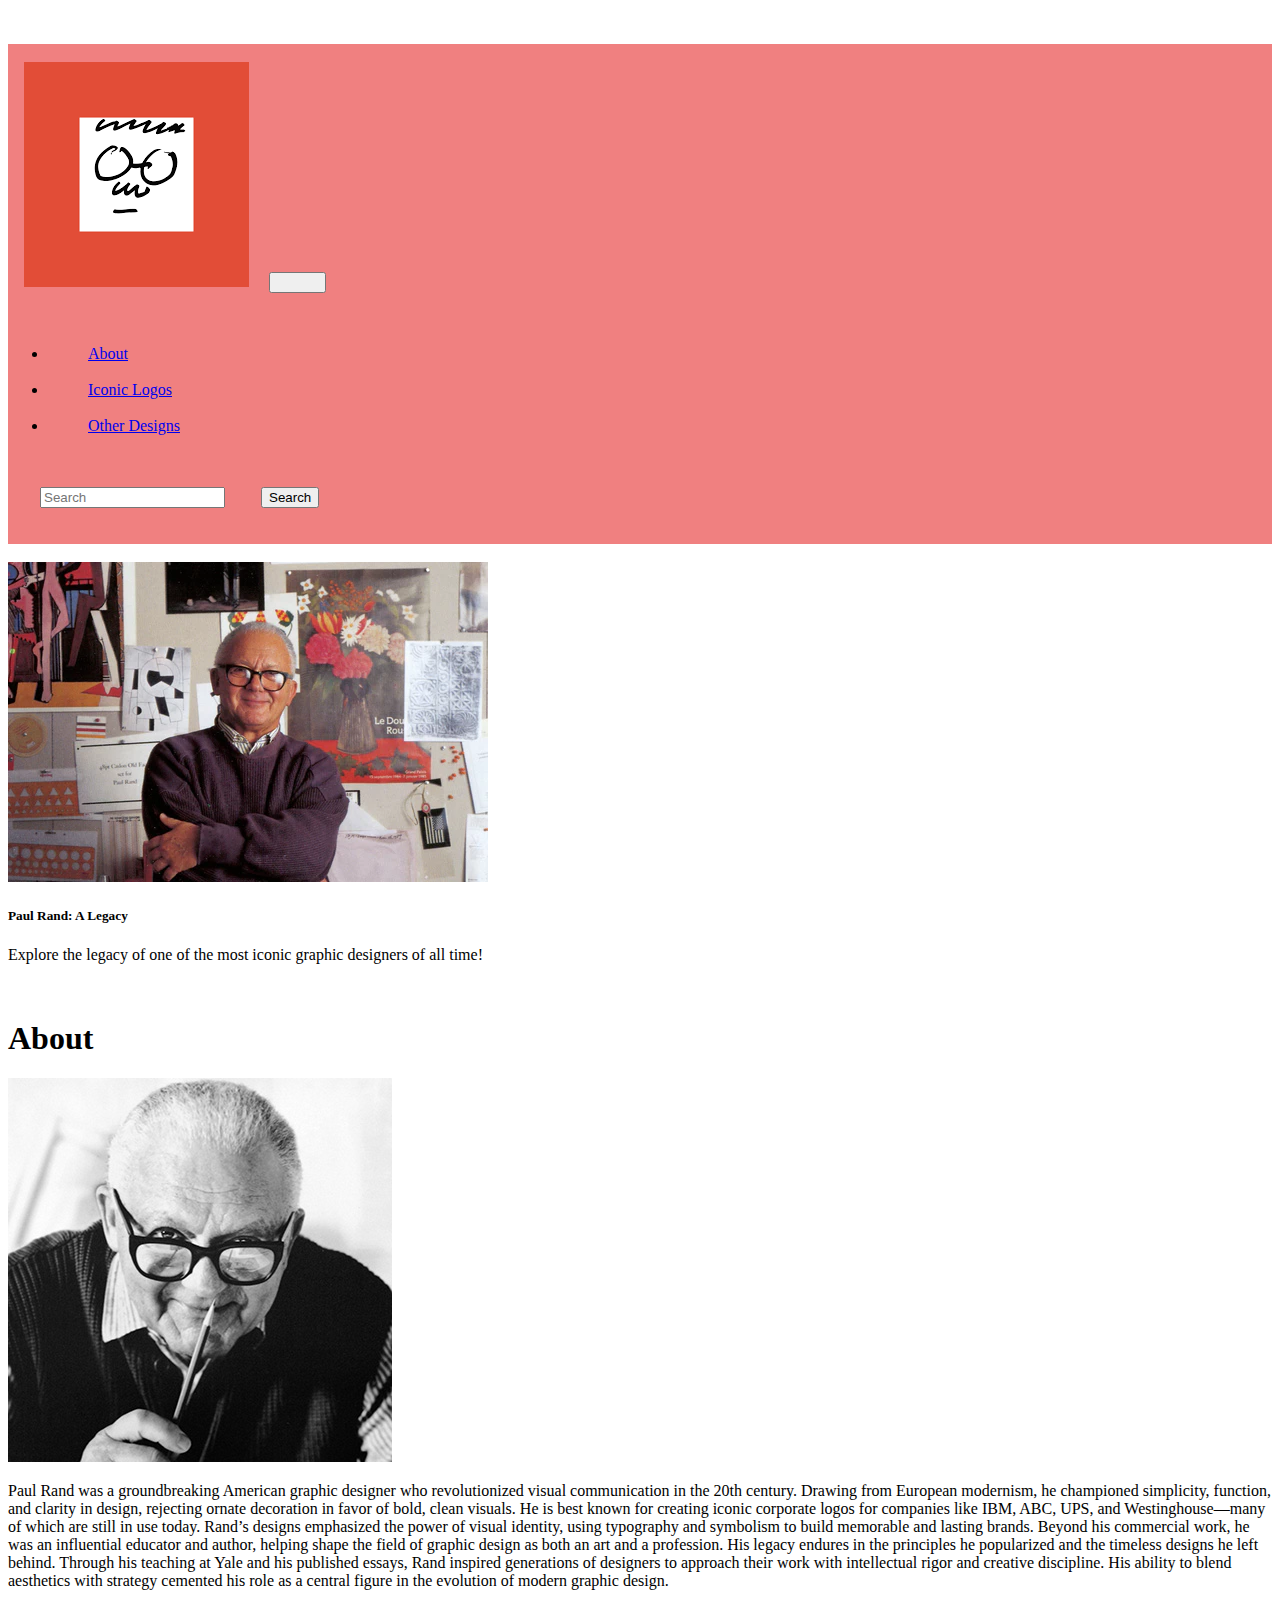
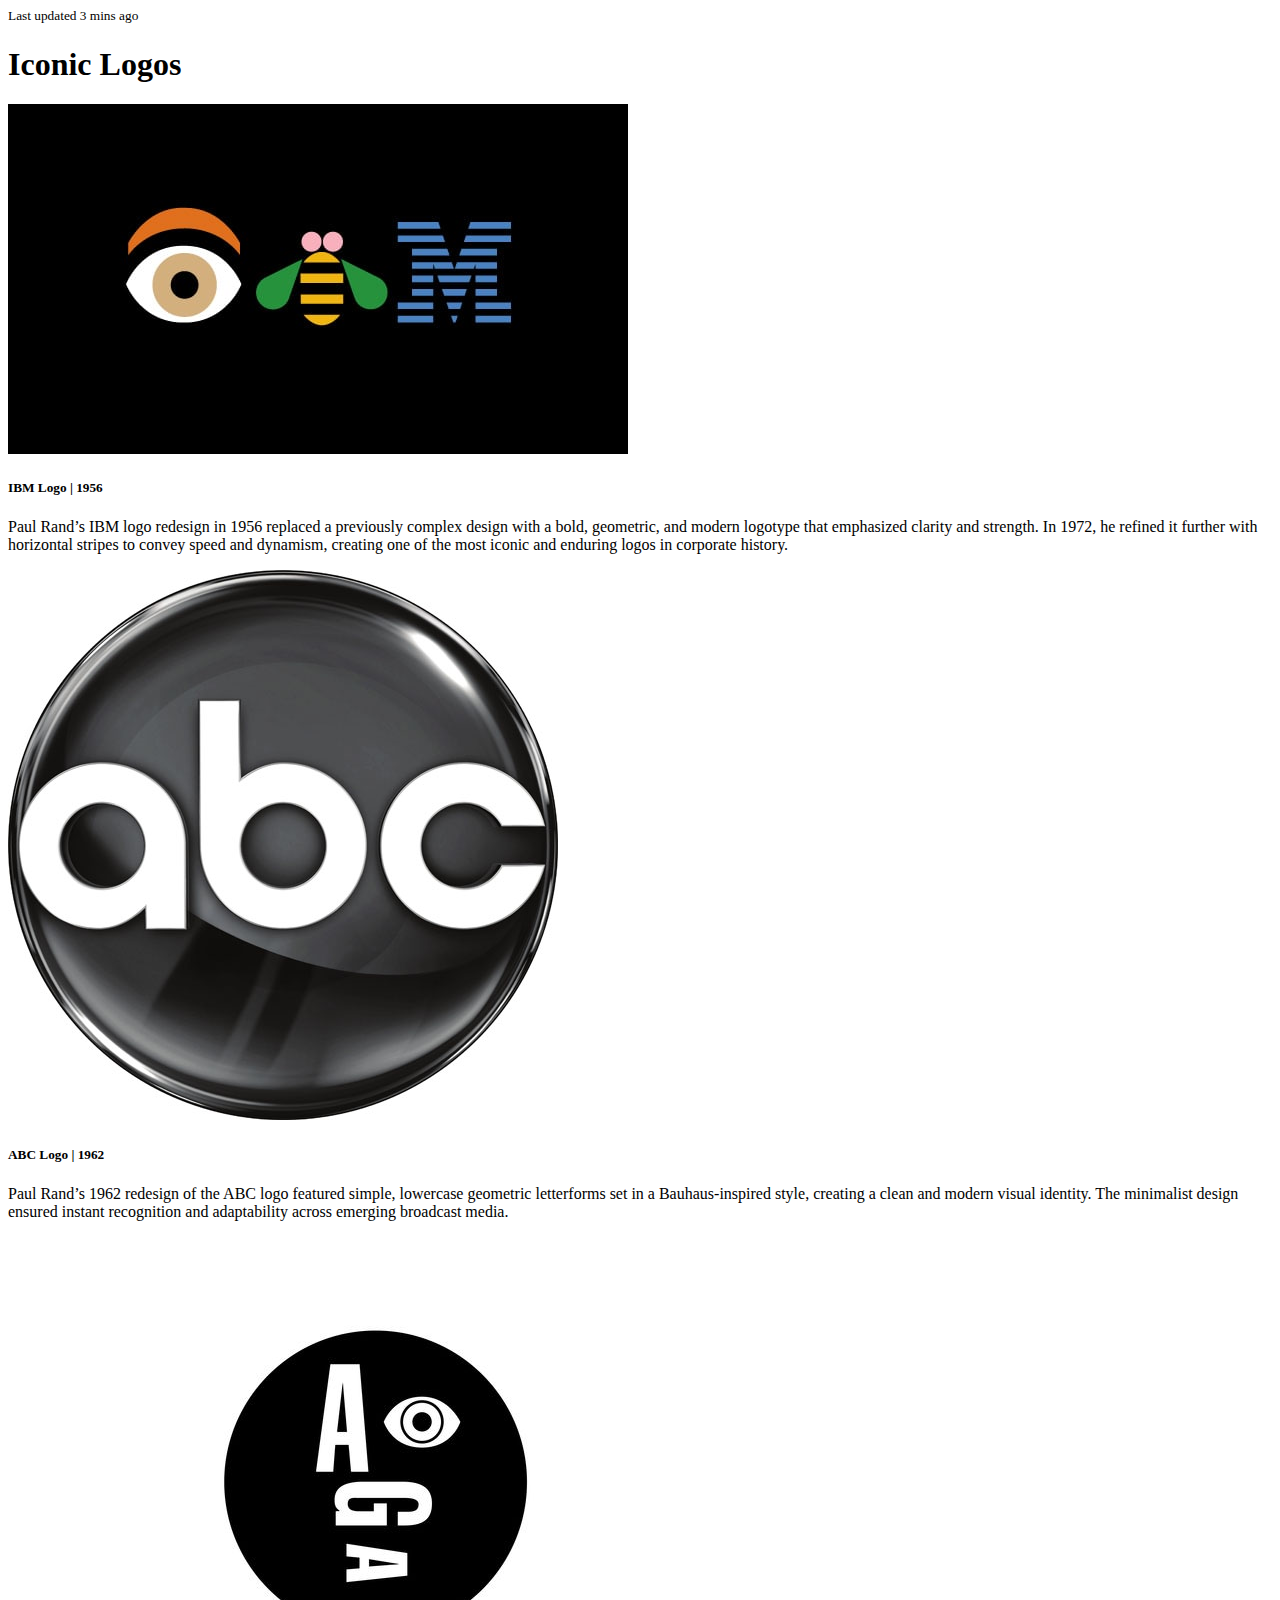
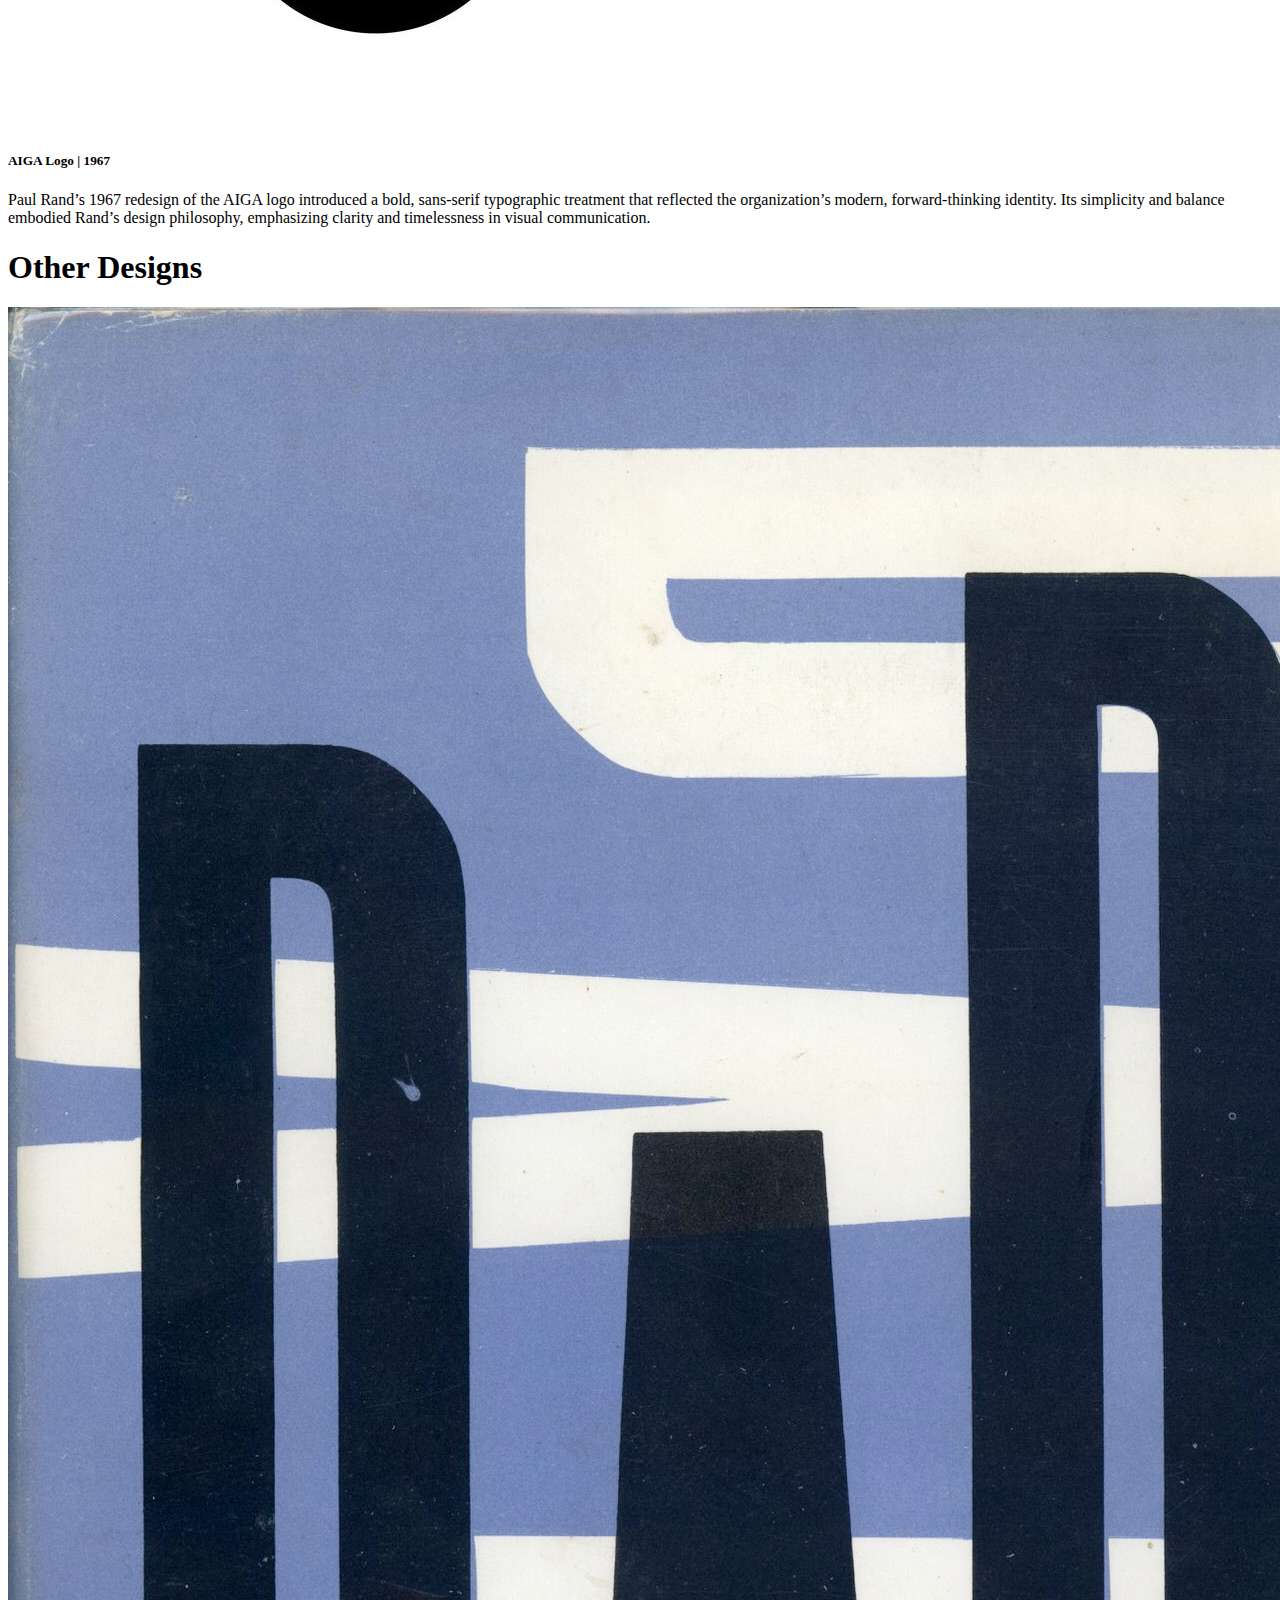
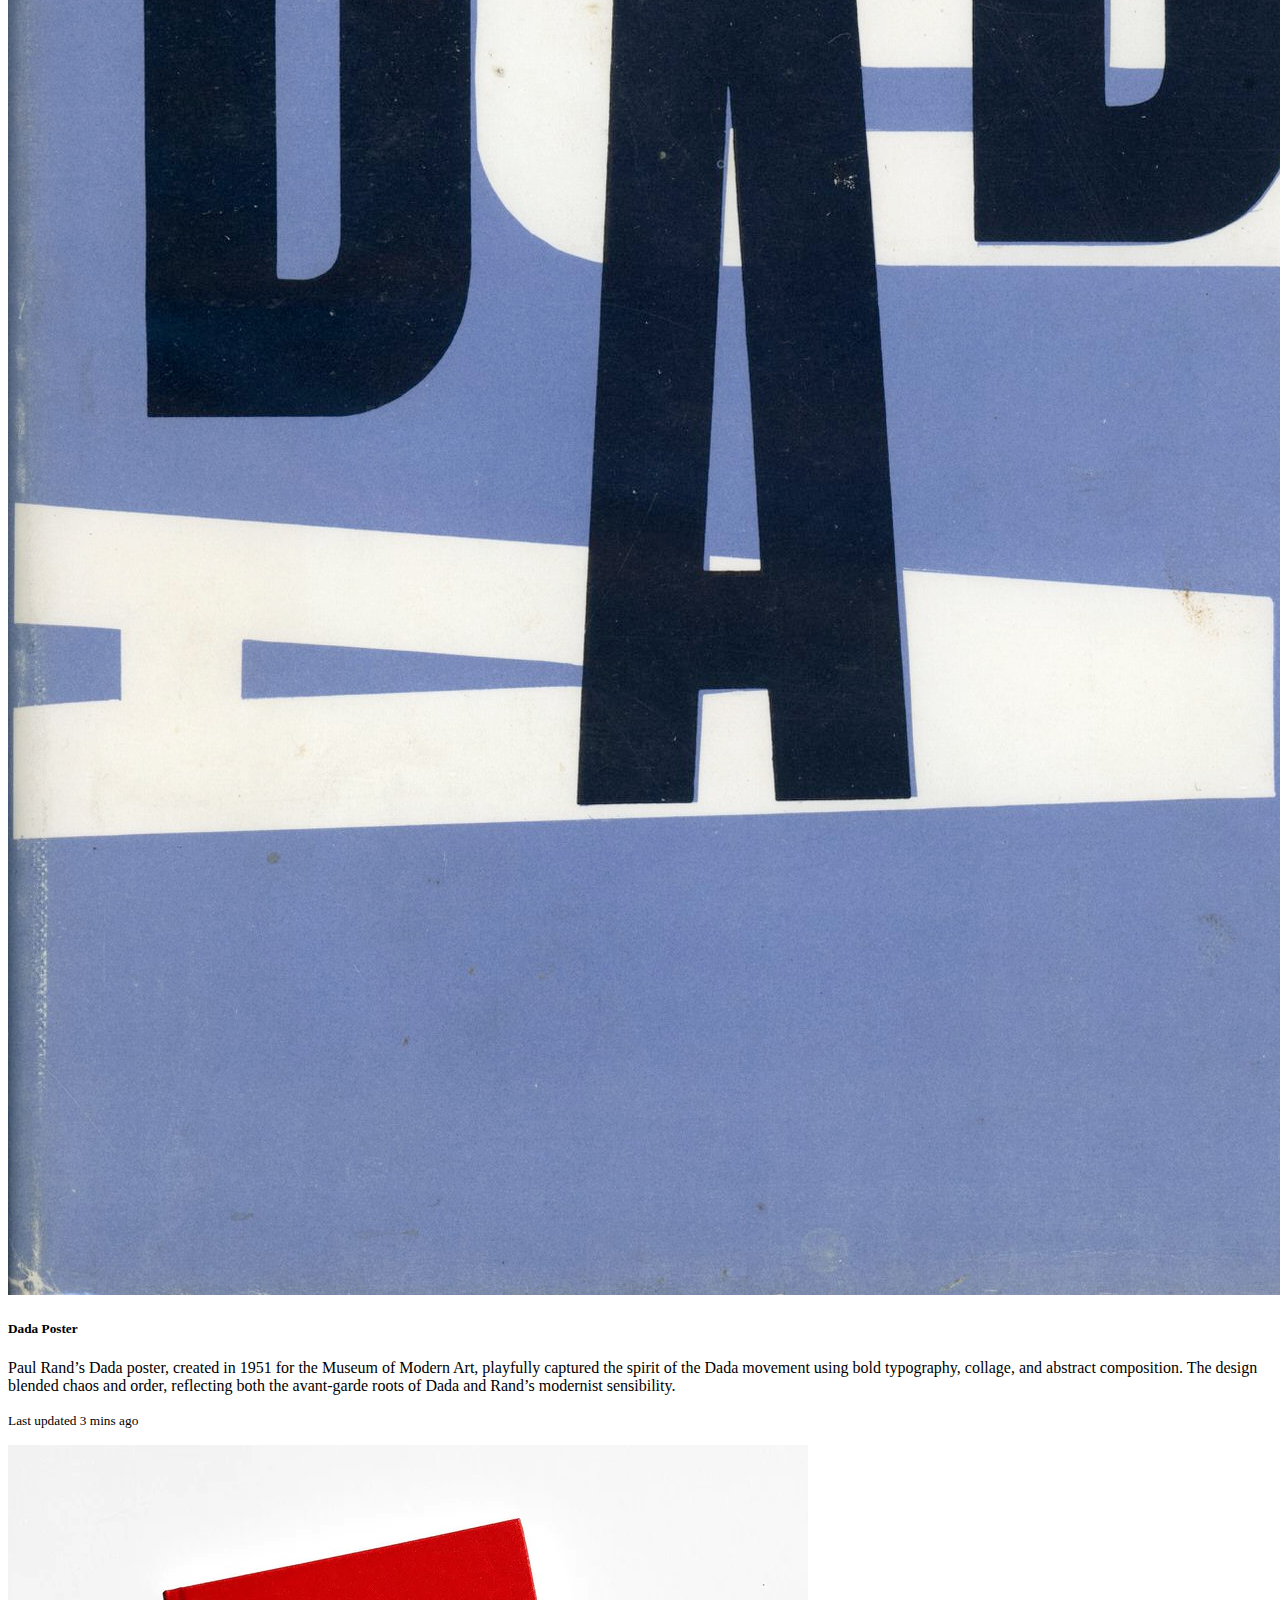
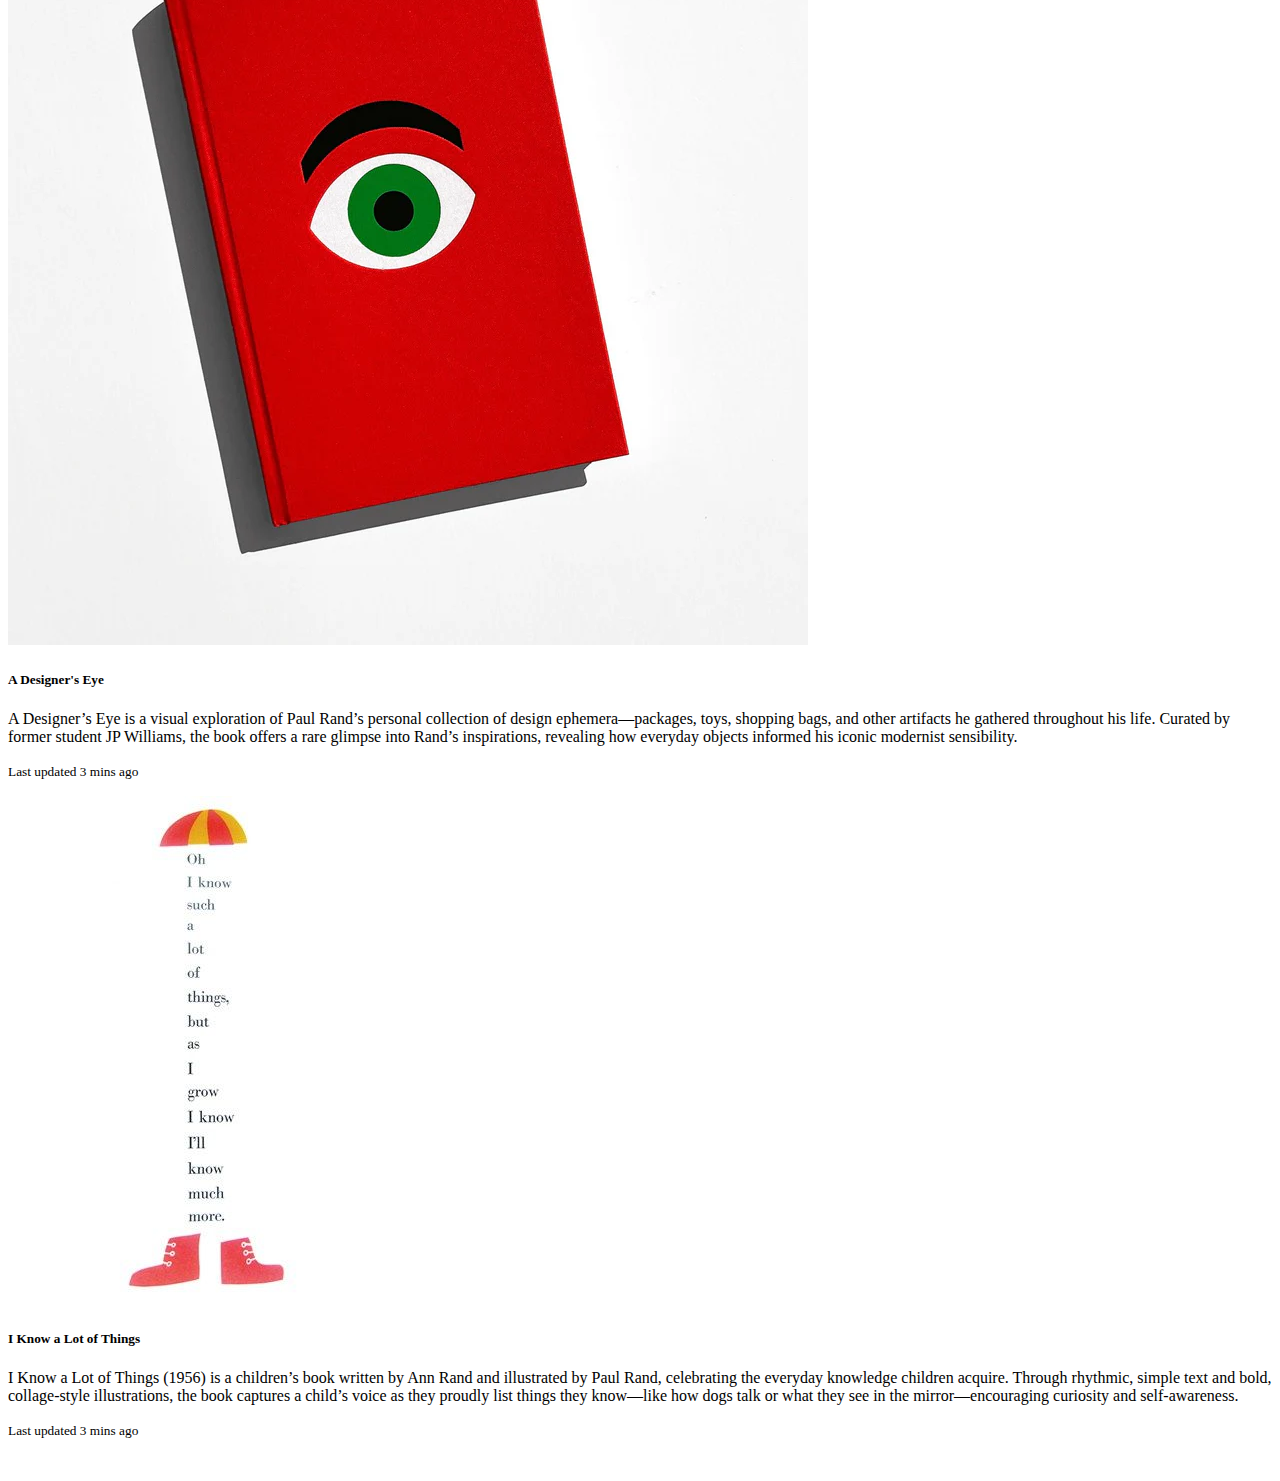
<file: historicaldesigner/index.html>
<!doctype html>
<html lang="en">
  <head>
    <meta charset="utf-8">
    <meta name="viewport" content="width=device-width, initial-scale=1">
    <title>Bootstrap demo</title>
    <link href="https://cdn.jsdelivr.net/npm/bootstrap@5.3.5/dist/css/bootstrap.min.css" rel="stylesheet" integrity="sha384-SgOJa3DmI69IUzQ2PVdRZhwQ+dy64/BUtbMJw1MZ8t5HZApcHrRKUc4W0kG879m7" crossorigin="anonymous">
  <link href="style.css" rel="stylesheet" type="text/css">
    
    </head>
  <body>
      
      <div class="container">  
          <nav class="navbar navbar-expand-lg">
  <div class="container-fluid">
    <a class="navbar-brand" href="#" style="width:5%"><img src="img/randlogo.jpeg" alt="logo" class="img-fluid"></a>
    <button class="navbar-toggler" type="button" data-bs-toggle="collapse" data-bs-target="#navbarSupportedContent" aria-controls="navbarSupportedContent" aria-expanded="false" aria-label="Toggle navigation">
      <span class="navbar-toggler-icon"></span>
    </button>
    <div class="collapse navbar-collapse" id="navbarSupportedContent">
      <ul class="navbar-nav me-auto mb-2 mb-lg-0">
        <li class="nav-item">
          <a class="nav-link active" aria-current="page" href="#about">About</a>
        </li>
        <li class="nav-item">
          <a class="nav-link" href="#iconiclogos">Iconic Logos</a>
        </li>
        <li class="nav-item">
          <a class="nav-link" href="#otherdesigns">Other Designs</a>
        </li>
          
          
      </ul>
      <form class="d-flex" role="search">
        <input class="form-control me-2" type="search" placeholder="Search" aria-label="Search">
        <button class="btn btn-dark" type="submit">Search</button>
      </form>
    </div>
  </div>
</nav>
    
          
    <div class="row"> 
        
        <div class="card border-0">
  <img src="img/rand.jpg" class="card-img" alt="Fallingwater"> 
  <div class="card-img-overlay">
    <h5 class="card-title text-end display-2 text-light">Paul Rand: A Legacy</h5>
    <p class="card-text text-end text-light">Explore the legacy of one of the most iconic graphic designers of all time!</p>
  </div>
</div>
</div> 
          <div class="row">
          
              <h1 class="" id="about">About</h1>
              
              <div class="card mb-3">
  <div class="row g-0">
    <div class="col-md-4">
      <img src="img/paul2.jpg" class="img-fluid rounded-start" alt="FlW portrait">
    </div>
    <div class="col-md-8">
      <div class="card-body">
      
        <p class="card-text">Paul Rand was a groundbreaking American graphic designer who revolutionized visual communication in the 20th century. Drawing from European modernism, he championed simplicity, function, and clarity in design, rejecting ornate decoration in favor of bold, clean visuals. He is best known for creating iconic corporate logos for companies like IBM, ABC, UPS, and Westinghouse—many of which are still in use today. Rand’s designs emphasized the power of visual identity, using typography and symbolism to build memorable and lasting brands. Beyond his commercial work, he was an influential educator and author, helping shape the field of graphic design as both an art and a profession. His legacy endures in the principles he popularized and the timeless designs he left behind. Through his teaching at Yale and his published essays, Rand inspired generations of designers to approach their work with intellectual rigor and creative discipline. His ability to blend aesthetics with strategy cemented his role as a central figure in the evolution of modern graphic design.

</p>
        <p class="card-text"><small class="text-body-secondary">Last updated 3 mins ago</small></p>
      </div>
    </div>
  </div>
</div>
              
              <div class="row">
             
                  <h1 class="" id="iconiclogos">Iconic Logos</h1>
                  
                  <div class="col">
                  
                  <div class="card">
  <img src="img/ibm.jpg" class="card-img-top" alt="Guggenheim">
  <div class="card-body">
    <h5 class="card-title">IBM Logo | 1956</h5>
    <p class="card-text">Paul Rand’s IBM logo redesign in 1956 replaced a previously complex design with a bold, geometric, and modern logotype that emphasized clarity and strength. In 1972, he refined it further with horizontal stripes to convey speed and dynamism, creating one of the most iconic and enduring logos in corporate history.</p>
                      </div>

</div>
                      
                  </div>
                  
    <div class="col">
                  
                  <div class="card">
  <img src="img/abc.png" class="card-img-top" alt="Palmer">
  <div class="card-body">
    <h5 class="card-title">ABC Logo | 1962</h5>
    <p class="card-text">Paul Rand’s 1962 redesign of the ABC logo featured simple, lowercase geometric letterforms set in a Bauhaus-inspired style, creating a clean and modern visual identity. The minimalist design ensured instant recognition and adaptability across emerging broadcast media.</p>
  </div>
</div>
                      
</div>
                  
<div class="col">
                  
<div class="card">
  <img src="img/aiga2.jpg" class="card-img-top" alt="Glass">
  <div class="card-body">
    <h5 class="card-title">AIGA Logo | 1967</h5>
    <p class="card-text">Paul Rand’s 1967 redesign of the AIGA logo introduced a bold, sans-serif typographic treatment that reflected the organization’s modern, forward-thinking identity. Its simplicity and balance embodied Rand’s design philosophy, emphasizing clarity and timelessness in visual communication.</p>
  </div>
  
</div>
                  
</div>
              
</div>
              
              
</div>
          
       <div class="row">
        <h1 class="" id="otherdesigns">Other Designs</h1>

          <div class="card-group">
  <div class="card">
    <img src="img//dada.jpg" class="card-img-top" alt="...">
    <div class="card-body">
      <h5 class="card-title">Dada Poster</h5>
      <p class="card-text">Paul Rand’s Dada poster, created in 1951 for the Museum of Modern Art, playfully captured the spirit of the Dada movement using bold typography, collage, and abstract composition. The design blended chaos and order, reflecting both the avant-garde roots of Dada and Rand’s modernist sensibility.

</p>
      <p class="card-text"><small class="text-body-secondary">Last updated 3 mins ago</small></p>
    </div>
  </div>
  <div class="card">
    <img src="img/adesignerseye.jpg" class="card-img-top" alt="...">
    <div class="card-body">
      <h5 class="card-title">A Designer's Eye</h5>
      <p class="card-text">A Designer’s Eye is a visual exploration of Paul Rand’s personal collection of design ephemera—packages, toys, shopping bags, and other artifacts he gathered throughout his life. Curated by former student JP Williams, the book offers a rare glimpse into Rand’s inspirations, revealing how everyday objects informed his iconic modernist sensibility.
</p>
      <p class="card-text"><small class="text-body-secondary">Last updated 3 mins ago</small></p>
    </div>
  </div>
  <div class="card">
    <img src="img/iknow.jpg" class="card-img-top" alt="...">
    <div class="card-body">
      <h5 class="card-title">I Know a Lot of Things</h5>
      <p class="card-text">I Know a Lot of Things (1956) is a children’s book written by Ann Rand and illustrated by Paul Rand, celebrating the everyday knowledge children acquire. Through rhythmic, simple text and bold, collage-style illustrations, the book captures a child’s voice as they proudly list things they know—like how dogs talk or what they see in the mirror—encouraging curiosity and self-awareness.
</p>
      <p class="card-text"><small class="text-body-secondary">Last updated 3 mins ago</small></p>
    </div>
  </div>
</div></div>   
        
          
          
          
          
          
      </div> 
          
          
          
          
          
          
          
             
    <script src="https://cdn.jsdelivr.net/npm/bootstrap@5.3.5/dist/js/bootstrap.bundle.min.js" integrity="sha384-k6d4wzSIapyDyv1kpU366/PK5hCdSbCRGRCMv+eplOQJWyd1fbcAu9OCUj5zNLiq" crossorigin="anonymous"></script>
  </body>
</html>
</file>
<file: historicaldesigner/style.css>
nav { 
background-color: lightcoral;
}
</file>
